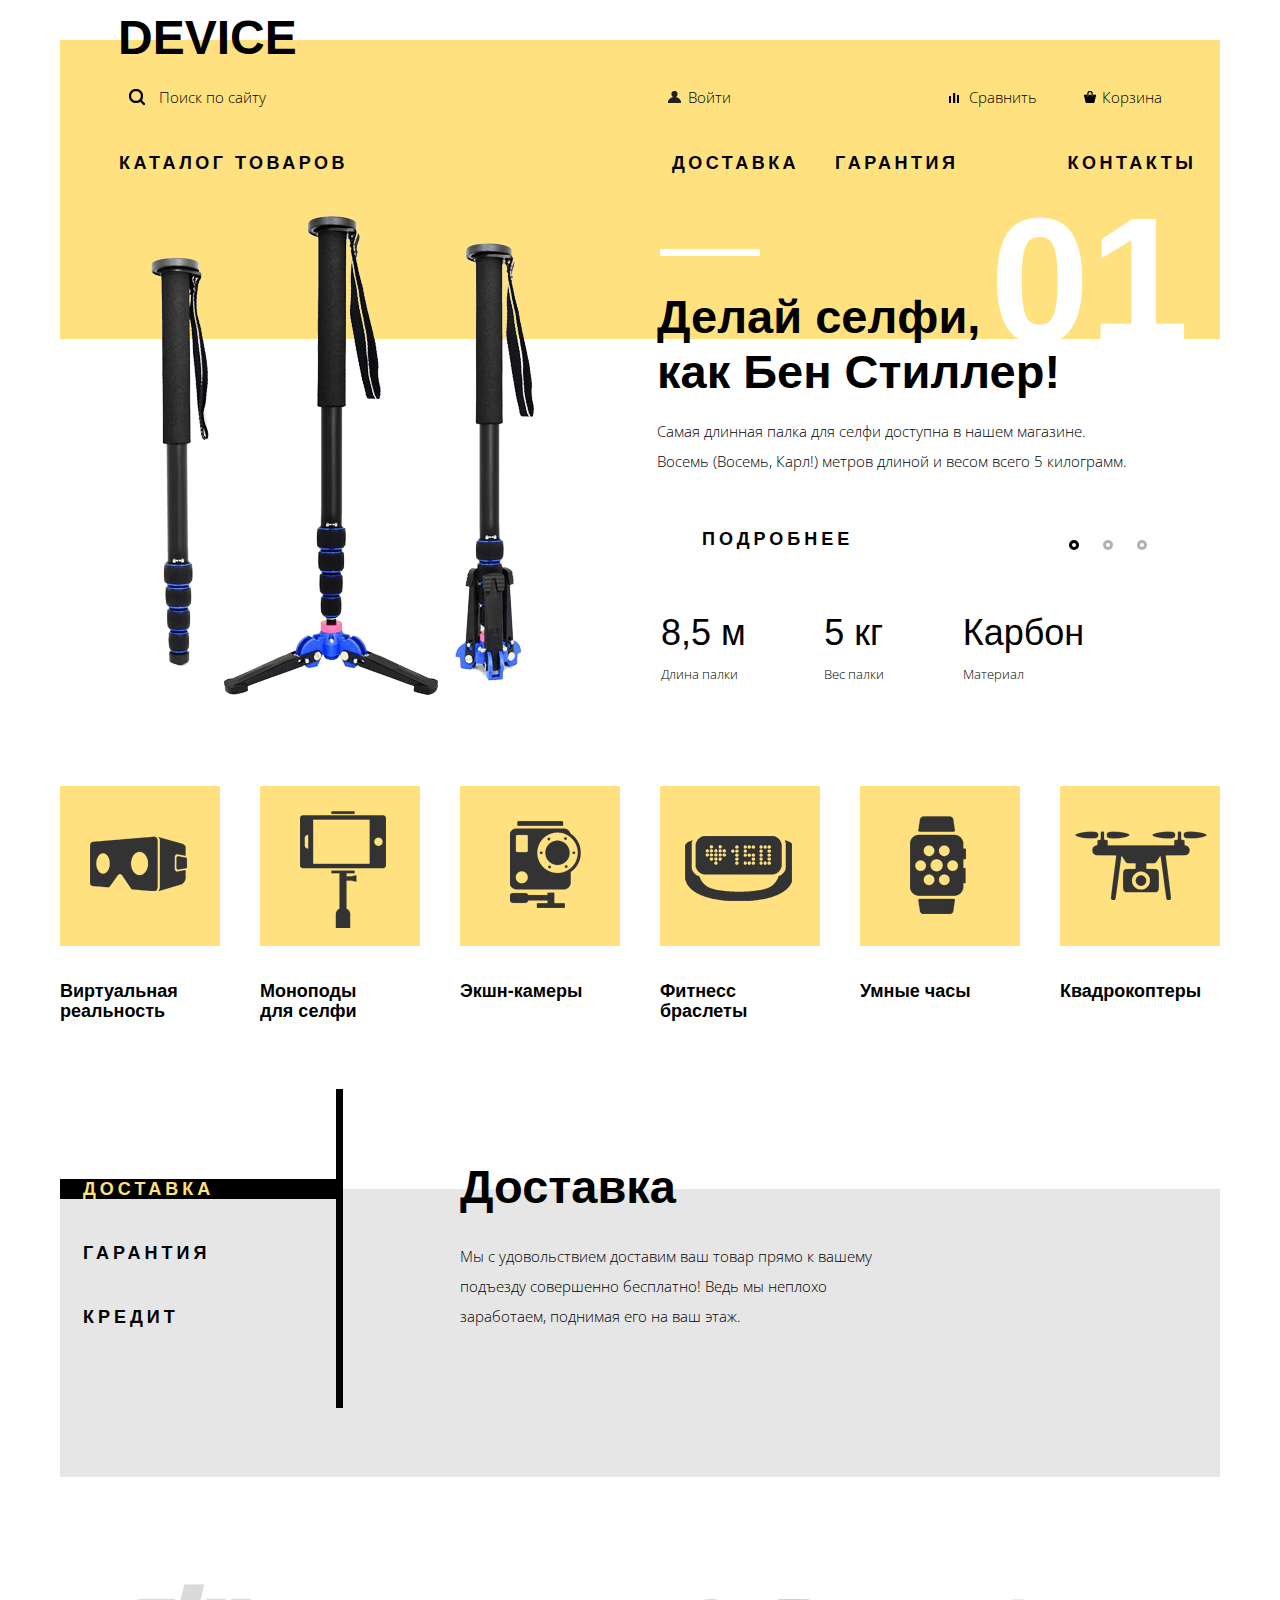
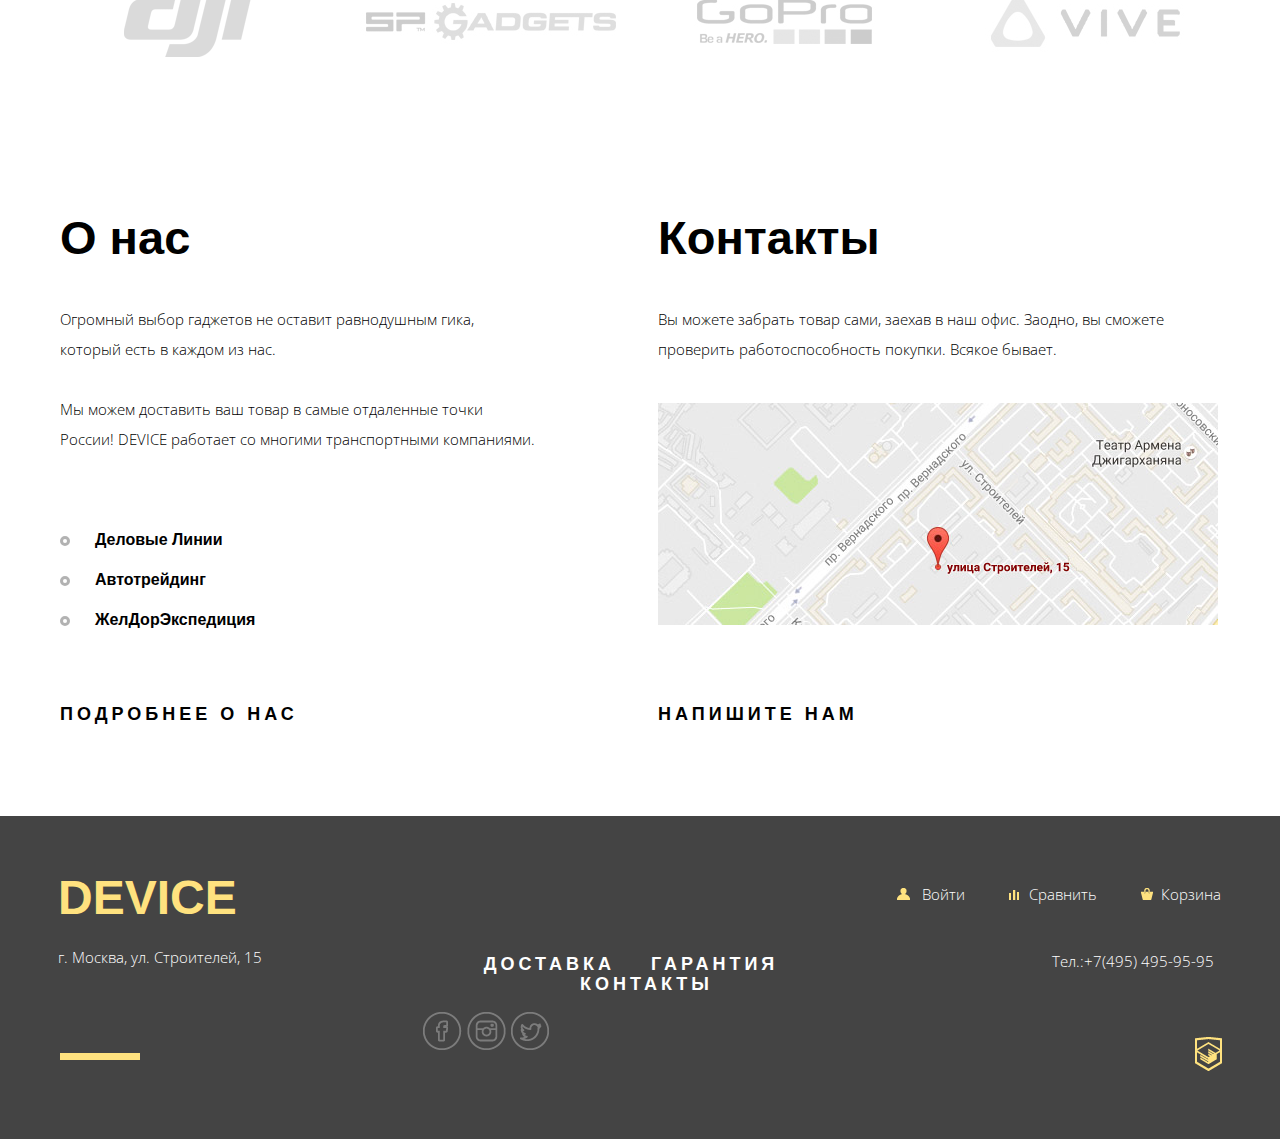
<file: index.html>
<!DOCTYPE html>
<html lang="ru">
    <head>
        <meta charset="UTF-8">
        <title>Device</title>
        <link href="https://fonts.googleapis.com/css?family=Open+Sans:300,400" rel="stylesheet">
        <link href="css/style.css" rel="stylesheet">
    </head>
    <body>
        <div class="wrapper">
            <header class="home-page">
                <h1 class="logo-header"><a href="#">Device</a></h1>
               <ul class="menu-useres">
                   <li class="list-useres">
                       <a class="a-list-useres" href="#">Поиск по сайту</a>
                    </li>
                   <li class="list-useres">
                       <a class="a-list-useres" href="#">Войти</a>
                   </li>
                   <li class="compare-icon list-useres">
                       <a class="a-list-useres" href="#">Сравнить</a>
                   </li>
                   <li class="cart-icon list-useres">
                       <a class="a-list-useres" href="#">Корзина</a>
                   </li>
               </ul>
               <ul class="menu-service">
                   <li class="sub-menu-show list-service">
                       <a href="#">Каталог товаров</a>
                       <div class="block-sub-menu">
                       <div class="column-1"></div>
                       <div class="column-2"></div>
                       <div class="column-3"></div>
                       <ul class="sub-menu">
                           <li class="sub-list-catalog">Виртуальная реальность</li>
                           <li class="sub-list-catalog">Фитнесс-браслеты</li>
                           <li class="sub-list-catalog">Квадрокоптеры</li>
                       </ul>
                       <ul class="sub-menu">
                           <li class="sub-list-catalog">Моноподы для селфи</li>
                           <li class="sub-list-catalog">Умные часы</li>
                       </ul>
                       <ul class="sub-menu">
                           <li class="sub-list-catalog">Экшн-камеры</li>
                       </ul>
                       </div>
                   </li>
                   <li class="list-service">
                       <a href="#">Доставка</a>
                   </li>
                   <li class="list-service">
                       <a href="#">Гарантия</a>
                   </li>
                   <li class="list-service">
                       <a href="#">Контакты</a>
                   </li>
               </ul>
           </header>
           <main>
               <div class="info-block">
                   <input type="radio" id="btn-1" name="toggle-slider" checked>
                   <input type="radio" id="btn-2" name="toggle-slider">
                   <input type="radio" id="btn-3" name="toggle-slider">
                   <div class="slider-controls"> 
                       <label for="btn-1"></label>
                       <label for="btn-2"></label>
                       <label for="btn-3"></label>
                   </div>
                   <article class="device-block device-one clearfix">
                       <img src="img/selfie-stick.png" width="384" height="486" alt="Палка для селфи">
                       <div class="text-slider slider-one">
                           <h2 class="h-info">Делай селфи,<br> как Бен Стиллер!</h2>
                           <p class="p-info">Самая длинная палка для селфи доступна в нашем магазине. Восемь (Восемь, Карл!) метров длиной и весом всего 5 килограмм.</p>
                           <a class="btn btn-info" href="#">Подробнее</a>
                           <ul class="device-info">
                               <li class="list-info">
                                   <span class="data">8,5 м</span>
                                   <span class="text-info">Длина палки</span>
                               </li>
                               <li class="list-info">
                                   <span class="data">5 кг</span>
                                   <span class="text-info">Вес палки</span>
                                   </li>
                               <li class="list-info">
                                   <span class="data">Карбон</span>
                                   <span class="text-info">Материал</span>
                               </li>
                           </ul>
                       </div>
                   </article>
                   <article class="device-block device-two clearfix">
                       <img src="img/bracelet.png" width="345" height="485" alt="Фитнесс-браслет">
                       <div class="text-slider slider-two">
                           <h2 class="h-info">Худеем правильно!</h2>
                           <p class="p-info">Мотивирующие фитнесс-браслеты помогут найти в себе силы не пропускать занятия и соблюдать диету.</p>
                           <a class="btn btn-info" href="#">Подробнее</a>
                           <ul class="device-info">
                               <li class="list-info">
                                   <span class="data">48 часов</span>
                                   <span class="text-info">Без подзарядки</span>
                               </li>
                           </ul>
                       </div>
                   </article>
                   <article class="device-block device-three clearfix">
                       <img src="img/quadrocopter.png" width="526" height="334" alt="Квадрокоптер">
                       <div class="text-slider slider-three">
                           <h2 class="h-info">Порхает как бабочка, жалит как пчела!</h2>
                           <p class="p-info">Этот обычный, на первый взгляд, квадрокоптер оснащен мощным лазером, замаскированным под стандартную камеру.</p>
                           <a class="btn btn-info" href="#">Подробнее</a>
                           <ul class="device-info">
                               <li class="list-info">
                                   <span class="data">800 м</span>
                                   <span class="text-info">Дальность полета</span>
                               </li>
                               <li class="list-info">
                                   <span class="data">50 м</span>
                                   <span class="text-info">Радиус поражения</span>
                               </li>
                            </ul>
                       </div>
                   </article>
               </div>
               <div class="popular-block">
                    <a href="#" class="a-popular vr-tuning">Виртуальная реальность</a>
                    <a href="#" class="a-popular mp-tuning">Моноподы для селфи</a>
                    <a href="#" class="a-popular camera-tuning">Экшн-камеры</a>
                    <a href="#" class="a-popular fb-tuning">Фитнесс браслеты</a>
                    <a href="#" class="a-popular sw-tuning">Умные часы</a>
                    <a href="#" class="a-popular quad-tuning">Квадрокоптеры</a>
               </div>
               <div class="services-block">
                   <div class="services-left">
                       <input type="radio" id="par-1" name="toggle-services">
                       <input type="radio" id="par-2" name="toggle-services">
                       <input type="radio" id="par-3" name="toggle-services">
                       <label class="active-label-services" for="par-1">Доставка</label>
                       <label for="par-2">Гарантия</label>
                       <label for="par-3">Кредит</label>
                   </div>
                   <section class="services-right active-services-right">
                       <h3 class="h-services">Доставка</h3> 
                       <p class="p-services">Мы с удовольствием доставим ваш товар прямо к вашему подъезду совершенно бесплатно! Ведь мы неплохо заработаем, поднимая его на ваш этаж.</p>
                   </section>
                   <section class="services-right">
                       <h3 class="h-services">Гарантия</h3> 
                       <p class="p-services">Если из-за возгарания купленного у нас товара у вас сгорит дом — не переживайте, мы выдадим вам новый. <br>Товар, не дом, конечно же.</p>
                   </section>
                   <section class="services-right">
                       <h3 class="h-services">Кредит</h3> 
                       <p class="p-services">Залезть в долговую яму стало проще! Кредитные консультанты подберут для вас наиболее выгодные условия кредита. Выгодные для нашего банка, разумеется.</p>
                   </section>
               </div>
               <div class="logotypes-block">
                   <a class="a-logotypes-block logo-djl" href="https://digbox.ru/dji/"  title="DJL"></a>
                   <a class="a-logotypes-block logo-sp-gadgets" href="http://www.sp-gadgets.com/" title="SP Gadgets"></a>
                   <a class="a-logotypes-block logo-go-pro" href="https://gopro.com/" title="GoPro"></a>
                   <a class="a-logotypes-block logo-vive" href="https://www.vive.com/ru/" title="VIVE"></a>
               </div>
               <div class="contact-block clearfix">
                   <div class="column-left">
                       <h3 class="h-contact">О нас</h3>
                       <p class="p-contact">Огромный выбор гаджетов не оставит равнодушным гика, который есть в каждом из нас.</p>
                       <p class="p-contact">Мы можем доставить ваш товар в самые отдаленные точки России!  DEVICE работает со многими транспортными компаниями.</p>
                       <ul class="delivery">
                           <li class="list-delivery">Деловые Линии</li>
                           <li class="list-delivery">Автотрейдинг</li>
                           <li class="list-delivery">ЖелДорЭкспедиция</li>
                       </ul>
                       <a class="btn btn-contact" href="#">Подробнее о нас</a>
                   </div>
                   <div class="column-right">
                       <h3 class="h-contact">Контакты</h3>
                       <p class="p-contact">Вы можете забрать товар сами, заехав в наш офис. Заодно, вы сможете проверить работоспособность покупки. Всякое бывает.</p>
                       <img src="img/map.jpg" width="560" height="222" alt="Схема проезда">
                       <a class="btn-contact" href="#">Напишите нам</a>
                   </div>
               </div>
           </main> 
       </div> 
       <div class="wrapper-footer">
            <footer class="clearfix">
                   <div class="footer-adress">
                       <h2 class="footer-logo">Device</h2>
                       <span class="address">г. Москва, ул. Строителей, 15</span>
                   </div>
                   <div class="footer-serves">
                       <ul class="serves">
                           <li class="list-footer-serves">
                               <a href="#">Доставка</a>
                           </li>
                           <li class="list-footer-serves">
                               <a href="#">Гарантия</a>
                           </li>
                           <li class="list-footer-serves">
                               <a href="#">Контакты</a>
                           </li>
                       </ul>
                       <ul class="footer-social">
                           <li class="list-social">
                               <a class="social-fb" href="https://ru-ru.facebook.com/">FB</a>
                           </li>
                           <li class="list-social">
                               <a class="social-inst" href="https://www.instagram.com/">inst</a>
                           </li>
                           <li class="list-social">
                               <a class="social-tw" href="#">tw</a>
                           </li>
                       </ul>
                   </div>
                   <div class="footer-useres">
                       <ul class="menu-useres">
                           <li class="list-footer-useres">
                               <a class="a-list-footer-useres" href="#">Войти</a>
                           </li>
                           <li class="list-footer-useres">
                               <a class="a-list-footer-useres" href="#">Сравнить</a>
                           </li>
                           <li class="list-footer-useres">
                               <a class="a-list-footer-useres" href="#">Корзина</a>
                           </li>
                       </ul>
                       <span class="tel">Тел.:+7(495) 495-95-95</span>
                       <a class="a-logo" href="htmlacademy.ru">
                           htmlacademy.ru
                       </a>
                   </div>
            </footer>
       </div>   
    </body>
</html>
</file>
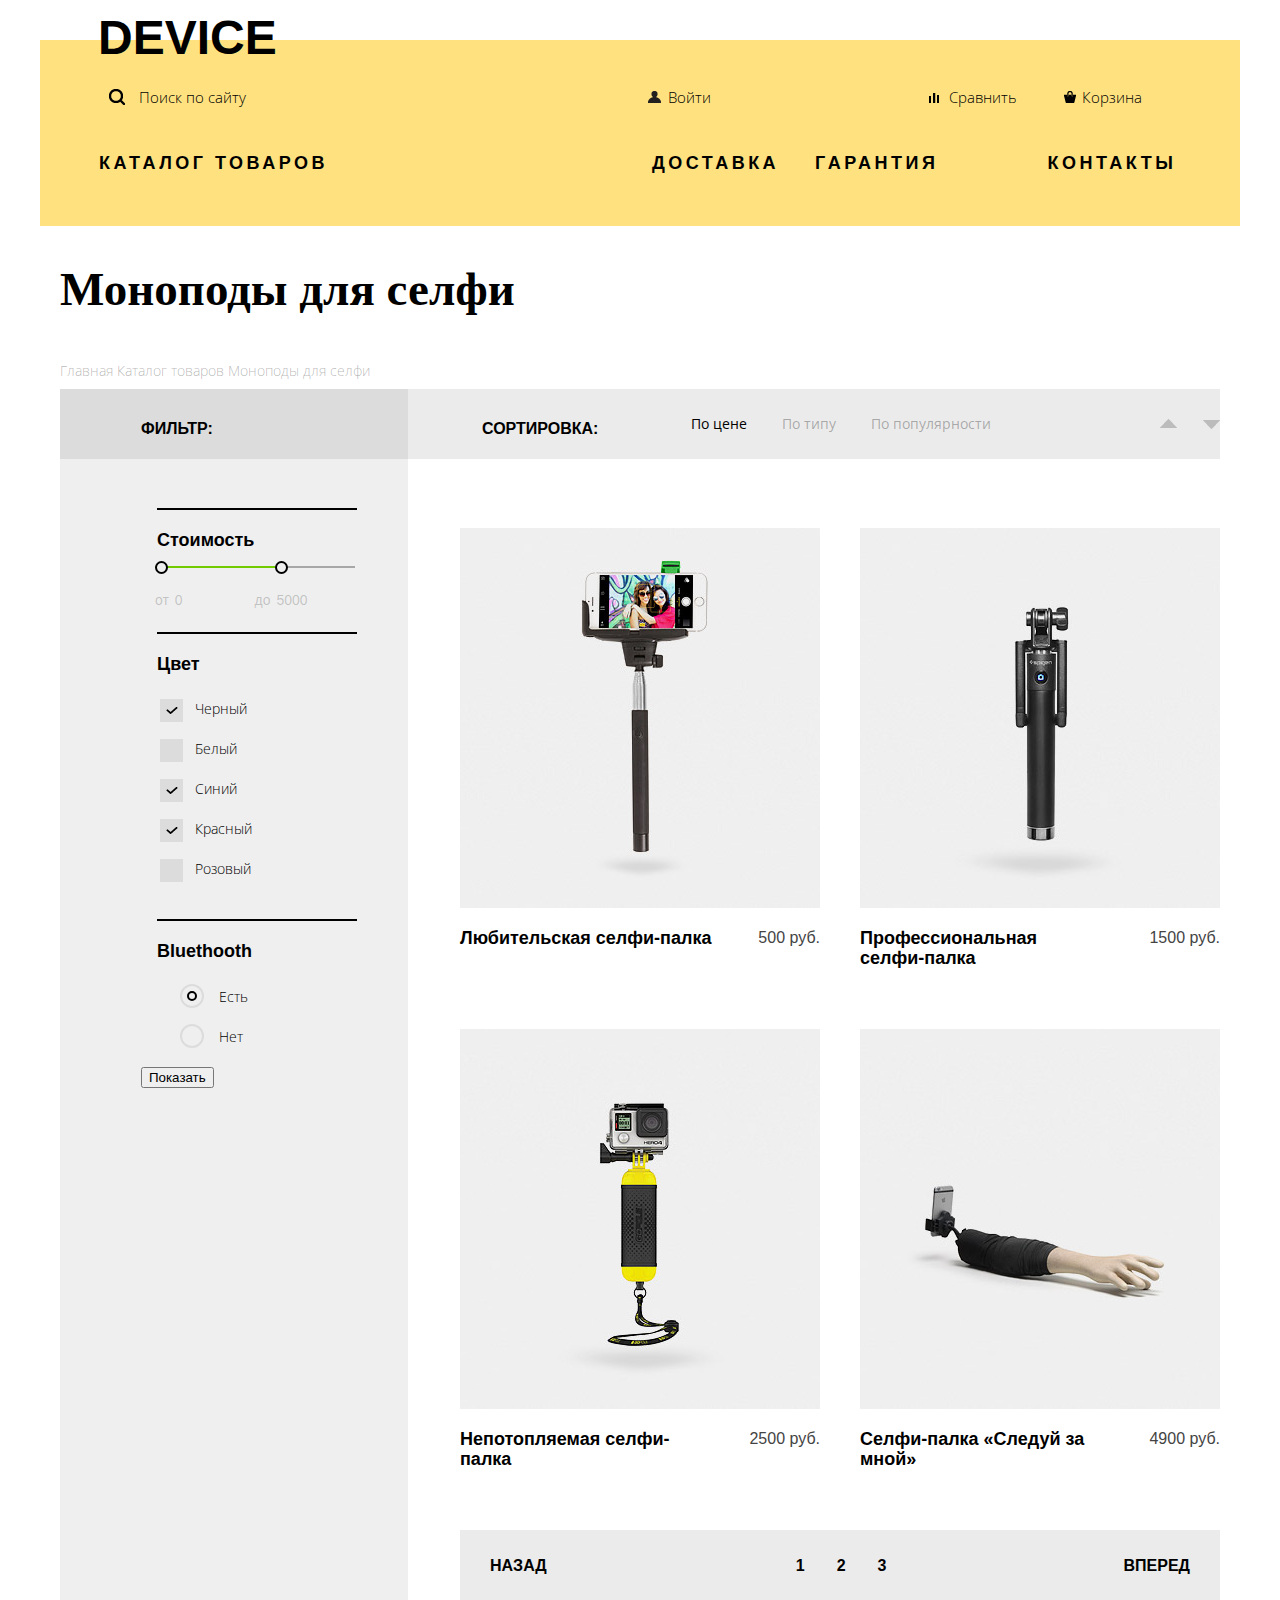
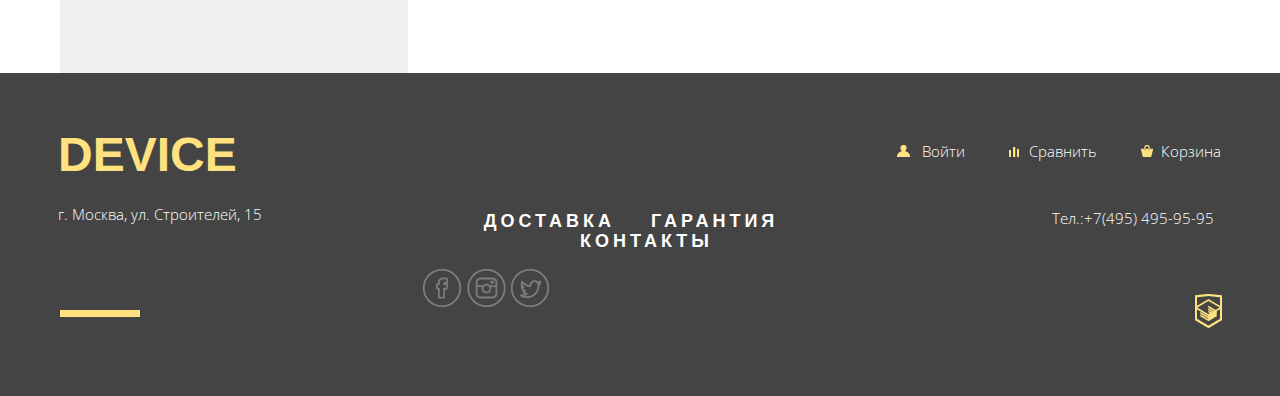
<file: device-catalog.html>
<!DOCTYPE html>
<html lang="en">
    <head>
        <meta charset="UTF-8">
        <title>Catalog</title>
       <link href="https://fonts.googleapis.com/css?family=Open+Sans:300,400" rel="stylesheet">
       <link href="css/style.css" rel="stylesheet">
    </head>
    <body>
        <header class="catalog-page wrapper">
                <h1 class="logo-header"><a href="#">Device</a></h1>
               <ul class="menu-useres">
                   <li class="list-useres">
                       <a class="a-list-useres" href="#">Поиск по сайту</a>
                    </li>
                   <li class="list-useres">
                       <a class="a-list-useres" href="#">Войти</a>
                   </li>
                   <li class="compare-icon list-useres">
                       <a class="a-list-useres" href="#">Сравнить</a>
                   </li>
                   <li class="cart-icon list-useres">
                       <a class="a-list-useres" href="#">Корзина</a>
                   </li>
               </ul>
               <ul class="menu-service">
                   <li class="sub-menu-show list-service">
                       <a href="#">Каталог товаров</a>
                       <div class="block-sub-menu">
                       <div class="column-1"></div>
                       <div class="column-2"></div>
                       <div class="column-3"></div>
                       <ul class="sub-menu">
                           <li class="sub-list-catalog">Виртуальная реальность</li>
                           <li class="sub-list-catalog">Фитнесс-браслеты</li>
                           <li class="sub-list-catalog">Квадрокоптеры</li>
                       </ul>
                       <ul class="sub-menu">
                           <li class="sub-list-catalog">Моноподы для селфи</li>
                           <li class="sub-list-catalog">Умные часы</li>
                       </ul>
                       <ul class="sub-menu">
                           <li class="sub-list-catalog">Экшн-камеры</li>
                       </ul>
                       </div>
                   </li>
                   <li class="list-service">
                       <a href="#">Доставка</a>
                   </li>
                   <li class="list-service">
                       <a href="#">Гарантия</a>
                   </li>
                   <li class="list-service">
                       <a href="#">Контакты</a>
                   </li>
               </ul>
           </header>
        <main class="main-catalog">
            <h2 class="wrapper">
                Моноподы для селфи
            </h2>
            <div class="breadcrumbs wrapper">
                <a href="/index.html">Главная</a>
                <a href="#">Каталог товаров</a>
                <a>Моноподы для селфи</a>
            </div>
            <div class="filter-result wrapper">
                <div class="filter-block">
                    <span>Фильтр:</span>
                    <form action="#" method="get">
                        <fieldset class="filter filter-price">
                            <legend>Стоимость</legend>
                            <div class="range-filter">
                                <div class="range-control">
                                    <div class="scale">
                                        <div class="bar"></div>
                                    </div>
                                    <div class="toggle toggle-min"></div>
                                    <div class="toggle toggle-max"></div>
                                </div>
                                <div class="price-control">
                                    <label class="min-price">от <input name="min-price" type="text" value="0"></label>
                                    <label class="max-price">до <input name="max-price" type="text" value="5000"></label>
                                </div>     
                            </div>                       
                        </fieldset>
                        <fieldset class="filter filter-color">
                            <legend>Цвет</legend>
                            <ul>
                                <li>
                                    <input type="checkbox" id="color-black" name="color" value="black" checked>
                                    <label for="color-black">Черный</label>
                                </li>
                                <li>
                                    <input type="checkbox" id="color-white" name="color" value="white">
                                    <label for="color-white">Белый</label>
                                </li>
                                <li>
                                    <input type="checkbox" id="color-blue" name="color" value="blue" checked>
                                    <label for="color-blue">Синий</label>
                                </li>
                                <li>
                                    <input type="checkbox" id="color-red" name="color" value="red" checked>
                                    <label for="color-red">Красный</label>
                                </li>
                                <li>
                                    <input type="checkbox" id="color-pink" name="color" value="pink">
                                    <label for="color-pink">Розовый</label>
                                </li>
                            </ul>
                        </fieldset>
                        <fieldset class="filter filter-complement">
                            <legend>Bluethooth</legend>
                            <input type="radio" id="ans-yes" name="bluethooth" value="yes" checked>
                            <label for="ans-yes">Есть</label>
                            <input type="radio" id="ans-no" name="bluethooth" value="no">
                            <label for="ans-no">Нет</label>
                        </fieldset>
                        <button class="btn-filter" type="submit">Показать</button>
                    </form>
                </div>
                <div class="result-block">
                    <div class="sorting">
                        <span>Сортировка:</span>
                        <ul class="sorting-category">
                            <li>
                                <a class="active-category">По цене</a>
                            </li>
                            <li>
                                <a href="#">По типу</a>
                            </li>
                            <li>
                                <a href="#">По популярности</a>
                            </li>
                        </ul>
                        <ul class="sorting-up-down">
                            <li>
                                <a class="sorting-up" href="#">up</a>
                            </li>
                            <li>
                                <a class="sorting-down">down</a>
                            </li>
                        </ul>
                    </div>
                    <div class="result">
                        <article class="catalog-card">
                            <a href="#">
                                <img src="/img/devce-catalog/amature-self-stick.jpg" width="360" height="380" alt="Любительская селфи-палка">
                            </a>
                            <ul>
                                <li>Любительская селфи-палка</li>
                                <li>500 руб.</li>
                            </ul>
                        </article>
                        <article class="catalog-card">
                            <a href="#">
                                <img src="/img/devce-catalog/professional-self-stick.jpg" width="360" height="380" alt="Профессиональная селфи-палка ">
                            </a>
                            <ul>
                                <li>Профессиональная <br> селфи-палка </li>
                                <li>1500 руб.</li>
                            </ul>
                        </article>
                        <article class="catalog-card">
                            <a href="#">
                                <img src="/img/devce-catalog/unsinkable-self-stick.jpg" width="360" height="380" alt="Непотопляемая селфи-палка">
                            </a>
                            <ul>
                                <li>Непотопляемая селфи-палка</li>
                                <li>2500 руб.</li>
                            </ul>
                        </article>
                        <article class="catalog-card">
                            <a href="#">
                                <img src="/img/devce-catalog/self-stick-follow-me.jpg" width="360" height="380" alt="Селфи-палка «Следуй за мной»">
                            </a>
                            <ul>
                                <li>Селфи-палка «Следуй за мной»</li>
                                <li>4900 руб.</li>
                            </ul>
                        </article>
                    </div>
                    <div class="result-navigation">
                        <a class="navigation-down" href="#">назад</a>
                        <ul>
                            <li>
                                <a href="#">1</a>
                            </li>
                            <li>
                                <a href="#">2</a>
                            </li>
                            <li>
                                <a href="#">3</a>
                            </li>
                        </ul>
                        <a class="navigation-up" href="#">вперед</a>
                    </div>
                </div>
            </div>
        </main>
        <div class="wrapper-footer">
            <footer class="clearfix">
                   <div class="footer-adress">
                       <h2 class="footer-logo">Device</h2>
                       <span class="address">г. Москва, ул. Строителей, 15</span>
                   </div>
                   <div class="footer-serves">
                       <ul class="serves">
                           <li class="list-footer-serves">
                               <a href="#">Доставка</a>
                           </li>
                           <li class="list-footer-serves">
                               <a href="#">Гарантия</a>
                           </li>
                           <li class="list-footer-serves">
                               <a href="#">Контакты</a>
                           </li>
                       </ul>
                       <ul class="footer-social">
                           <li class="list-social">
                               <a class="social-fb" href="https://ru-ru.facebook.com/">FB</a>
                           </li>
                           <li class="list-social">
                               <a class="social-inst" href="https://www.instagram.com/">inst</a>
                           </li>
                           <li class="list-social">
                               <a class="social-tw" href="#">tw</a>
                           </li>
                       </ul>
                   </div>
                   <div class="footer-useres">
                       <ul class="menu-useres">
                           <li class="list-footer-useres">
                               <a class="a-list-footer-useres" href="#">Войти</a>
                           </li>
                           <li class="list-footer-useres">
                               <a class="a-list-footer-useres" href="#">Сравнить</a>
                           </li>
                           <li class="list-footer-useres">
                               <a class="a-list-footer-useres" href="#">Корзина</a>
                           </li>
                       </ul>
                       <span class="tel">Тел.:+7(495) 495-95-95</span>
                       <a class="a-logo" href="htmlacademy.ru">
                           htmlacademy.ru
                       </a>
                   </div>
            </footer>
       </div>   
    </body>
</html>
</file>
<file: css/style.css>
html { box-sizing: border-box; }
*, *:before, *:after { box-sizing: inherit; }

body {
    margin: 0;
    margin-top: 40px;
}

.wrapper {
    width: 1200px;
    margin-left: auto;
    margin-right: auto;
    padding-left: 20px;
    padding-right: 20px;
}

.clearfix::after {
    content: "";
    display: table;
    clear: both;
}

.home-page {
    position: relative;
    min-height: 299px;
    padding-top: 24px;
    padding-left: 59px;
    font-family: "Gilroy", "Arial", sans-serif;
    font-weight: bold;
    text-transform: uppercase;
    color: #000000;
    background-color: #ffe27f;
}

.logo-header  {
    position: absolute;
    top: -30px;
    left: 58px;
    margin: 0;
    font-size: 48px;
}

.logo-header a {
    text-decoration: none;
    color: #000000;
}

.logo-header a:hover {
    color: #444444;
}

.logo-header a:active {
    color: #666666;
}


header .menu-useres {
    margin-bottom: 38px;
    padding: 0;
    padding-left: 40px;
}

.list-useres {
    display: inline-block;
    vertical-align: top;
}

.list-useres:first-child {
    margin-right: 418px;
}

.list-useres:nth-child(2) {
    margin-right: 234px;
}

.list-useres:nth-child(3) {
    margin-right: 61px;
}

.a-list-useres {
    position: relative;
    display: inline-block;
    vertical-align: top;
    font-family: "Open Sans", "Arial", sans-serif;
    font-size: 15px;
    line-height: 36px;
    font-weight: 300;
    text-decoration: none;
    text-transform: none;
    color: #000000;
}

.a-list-useres::before {
    content: "";
    display: block;
    position: absolute;
    background-image: url("../img/sprite.png");
    background-repeat: no-repeat;
}

.list-useres:first-child .a-list-useres::before {
    width: 16px;
    height: 16px;
    top: 10px;
    left: -30px;
    background-position: -50px -939px
}

.list-useres:nth-child(2) .a-list-useres::before {
    width: 13px;
    height: 12px;
    top: 12px;
    left: -20px;
    background-position: -1551px -450px;
}

.list-useres:nth-child(2) .a-list-useres:hover:before {
    background-position: -1515px -726px;
}

.list-useres:nth-child(2) .a-list-useres:active:before {
    background-position: -1289px -726px;
}

.list-useres:nth-child(3) .a-list-useres::before {
    width: 10px;
    height: 10px;
    top: 14px;
    left: -20px;
    background-position: -1064px -50px
}

.list-useres:nth-child(3) .a-list-useres:hover:before {
    background-position: -1174px -160px;
}

.list-useres:nth-child(3) .a-list-useres:active:before {
    background-position: -1174px -50px;
}

.list-useres:nth-child(4) .a-list-useres::before {
    width: 12px;
    height: 12px;
    top: 12px;
    left: -18px;
    background-position: -392px -50px;
}

.list-useres:nth-child(4) .a-list-useres:hover:before {
    background-position: -728px -50px;
}

.list-useres:nth-child(4) .a-list-useres:active:before {
    background-position: -504px -50px;
}

.menu-service {
    padding: 0;
    letter-spacing: 3.5px;
}

.list-service {
    display: inline-block;
    vertical-align: top;
}

.list-service:first-child {
    margin-right: 316px;
}

.list-service:nth-child(2) {
    margin-right: 28px;
}

.list-service:nth-child(3) {
    margin-right: 101px;
}

.list-service a {
    font-size: 18px;
    text-decoration: none;
    color: #000000;
}

.sub-menu-show:hover .block-sub-menu {
    display: table;
}

.block-sub-menu {
    display: none;
    position: absolute;
    left: 0px;
    width: 1160px;
    padding-top: 22px;
    padding-left: 60px;
    padding-bottom: 34px;
    background-color: #ffe393;
    z-index: 3;
}

.sub-menu {
    display: table-row-group;
    font-family: "Open Sans", "Arial", sans-serif;
    font-size: 15px;
    line-height: 36px;
    font-weight: 300;
    text-transform: none;
    letter-spacing: normal;    
}

.sub-list-catalog {
    display: table-cell;    
}

.column-1 {
    display: table-column;
    width: 240px;
}

.column-2 {
    display: table-column;
    width: 200px;
}

.info-block {
    position: relative;
    top: -127px;
    font-family: "Gilroy", "Arial", sans-serif;
    font-weight: bold; 
    background-color: transparent;
}

.device-block {
    height: 521px;
}

.device-block img {
    float: left;
    margin-left: 90px;
    margin-right: 123px;
}

.text-slider {
    float: left;
    width: 548px;
    padding-top: 38px;
}

.h-info {
    position: relative;
    z-index: 2;
    font-size: 47px;
    margin-bottom: 17px;
}

.h-info::before {
    content: "";
    position: absolute;
    top: -40px;
    left: 3px;
    display: block;
    width: 100px;
    height: 7px;
    background-color: #ffffff;
}

.device-one .h-info::after {
    content: "01";
    position: absolute;
    top: -112px;
    left: 333px;
    display: block;
    font-size: 179px;
    color: #ffffff;
}

.p-info {
    width: 475px;
    margin-bottom: 53px;
    font-family: "Open Sans", "Arial", sans-serif;
    font-size: 15px;
    line-height: 30px;
    font-weight: 300;
}

.btn-info {
    display: inline-block;
    margin-bottom: 52px;
    padding-left: 45px;
    font-size: 18px;
    line-height: 20px;
    text-transform: uppercase;
    text-decoration: none;
    letter-spacing: 4px;
    color: #000000;
}

.device-info {
    padding: 0;
    padding-left: 4px;
}

.list-info {
    display: inline-block;
    vertical-align: top;
    margin-right: 74px;
}

.list-info:last-child {
    margin-right: 0;
}

.data,
.text-info {
    display: block;
}

.data {
    margin-bottom: 15px;
    font-size: 36px;
    line-height: 32px;
    font-weight: 300;
}

.text-info {
    font-family: "Open Sans", "Arial", sans-serif;
    font-size: 13px;
    line-height: 20px;
    font-weight: 300;
}

.device-two img {
    margin-top: 12px;
    margin-left: 116px;
    margin-right: 136px;
}

.slider-two .h-info {
    width: 200px;
}

.slider-two .h-info::after {
    content: "02";
    position: absolute;
    top: -112px;
    left: 309px;
    display: block;
    font-size: 179px;
    color: #ffffff;
}

.device-three img {
    margin-top: 65px;
    margin-left: 32px;
    margin-right: 39px;
}

.slider-three .p-info::after {
    content: "03";
    position: absolute;
    top: -149px;
    left: 306px;
    z-index: 1;
    display: block;
    font-family: "Gilroy", "Arial", sans-serif;
    font-weight: bold;
    font-size: 179px;
    color: #ffffff;
}

.slider-three .p-info {
    position: relative;
    width: 443px;
}

.slider-three .list-info:first-child {
    margin-right: 44px;
}

.slider-controls {
    position: absolute;
    bottom: 183px;
    right: 12px;
    z-index: 1000;
    width: 200px;
    height: 10px;
    text-align: center;
}

.info-block input {
    display: none;
}

.slider-controls label {
    display: inline-block;
    vertical-align: top;
    width: 10px;
    height: 10px;
    margin-right: 20px;
    background: #ffffff;
    border: 3px solid rgba(0,0,0, 0.3);
    border-radius: 50%;
    cursor: pointer;
}

#btn-1:checked ~ .slider-controls label[for="btn-1"],
#btn-2:checked ~ .slider-controls label[for="btn-2"],
#btn-3:checked ~ .slider-controls label[for="btn-3"] {
    border: 3px solid #000000;
}

.slider-controls label:last-child {
    margin-right: 0;
}

.device-block {
    display: none;
}

#btn-1:checked ~ .device-block:nth-of-type(1) {
    display: block;
}

#btn-2:checked ~ .device-block:nth-of-type(2) {
    display: block;
}

#btn-3:checked ~ .device-block:nth-of-type(3) {
    display: block;
}

.popular-block {
    padding-top: 121px;
    margin-bottom: 68px;
}

.a-popular {
    position: relative;
    display: inline-block;
    vertical-align: top;
    width: 124px;
    margin-right: 72px;
    font-family: "Gilroy", "Arial", sans-serif;
    font-weight: bold;
    font-size: 18px;
    line-height: 20px;
    text-decoration: none;
    color: #000000;
}

.a-popular:last-child {
    margin-right: 0;
}

.a-popular::before {
    content: "";
    position: absolute;
    top: -195px;
    display: block;
    width: 160px;
    height: 160px;
    background-color: #ffe27f
}

.a-popular::after {
    content: "";
    display: block;
    position: absolute;
    width: 97px;
    height: 55px;
    top: -145px;
    left: 30px;
    background-image: url("../img/sprite.png");
    background-repeat: no-repeat;
    background-position: -410px -1150px;
}

.a-popular:hover:before {
    background-color: #ffc600;
}

.vr-tuning:active:after {
    background-position: -607px -1150px;
}

.a-popular:active:before {
    background-color: #ffc600;
}

.a-popular:nth-child(2):after {
    width: 86px;
    height: 117px;
    top: -170px;
    left: 40px;
    background-position: -801px -707px;
}

.mp-tuning:active:after {
    background-position: -987px -707px;
}

.a-popular:nth-child(3):after {
    width: 71px;
    height: 87px;
    top: -160px;
    left: 50px;
    background-position: -50px -50px;
}

.camera-tuning:active:after {
    background-position: -221px -50px;
}

.a-popular:nth-child(4):after {
    width: 107px;
    height: 65px;
    top: -145px;
    left: 25px;
    background-position: -50px -573px;
}

.fb-tuning:active:after {
background-position: -990px -408px;
}

.a-popular:nth-child(5):after {
    width: 56px;
    height: 98px;
    top: -165px;
    left: 50px;
    background-position: -630px -924px;
}

.sw-tuning:active:after {
    background-position: -786px -924px;
}

.a-popular:nth-child(6):after {
    width: 132px;
    height: 69px;
    top: -150px;
    left: 15px;
    background-position: -398px -924px;
}

.quad-tuning:active:after {
    background-position: -166px -924px;
}

.services-block {
    min-height: 388px;
    margin-bottom: 95px;
    background-image: linear-gradient(#ffffff 100px, #e6e6e6 100px);
}

.services-left input {
    display: none;
}

.services-left {
    display: inline-block;
    vertical-align: top;
    width: 283px;
    min-height: 319px;
    padding-top: 90px;
    border-right: 7px solid #000000;
    letter-spacing: 4px;
}

.services-left label {
    display: block;
    width: 276px;
    margin-bottom: 44px;
    padding-left: 23px;
    font-family: "Gilroy", "Arial", sans-serif;
    font-weight: bold;
    font-size: 18px;
    line-height: 20px;
    text-transform: uppercase;
    cursor: pointer;
}

.active-label-services {
    color: #ffe27f;
    background-color: #000000;
}

.services-right {
    display: none;
    vertical-align: top;
    width: 870px;
    padding-top: 26px;
    padding-left: 113px;
}

.active-services-right {
    display: inline-block;
}

.h-services {
    margin-bottom: 30px;
    font-family: "Gilroy", "Arial", sans-serif;
    font-weight: bold;
    font-size: 47px;
    line-height: 49px;
}

.p-services {
    width: 429px;
    font-family: "Open Sans", "Arial", sans-serif;
    font-size: 15px;
    line-height: 30px;
    font-weight: 300;
}

.services-right:nth-of-type(3) .p-services {
     width: 416px;
}

.logotypes-block .a-logotypes-block {
    display: inline-block;
    vertical-align: top;
    width: 260px;
    height: 100px;
    margin-right: 36px;
    background-image: url("../img/sprite.png");
    background-repeat: no-repeat;
}

.logotypes-block .a-logotypes-block:last-child {
    margin-right: 0;
}

.logo-djl {
    background-position: -270px -270px;
}

.logo-djl:hover {
    background-position: -630px -270px;
}

.logo-sp-gadgets {
    background-position: -1284px -50px;
}

.logo-sp-gadgets:hover {
    background-position: -1301px -250px;
}

.logo-go-pro {
    background-position: -257px -470px;
}

.logo-go-pro:hover {
    background-position: -617px -470px;
}

.logo-vive {
    background-position: -1293px -950px;
}

.logo-vive:hover {
    background-position: -50px -1150px;
}

.contact-block {
    padding-top: 94px;
    margin-bottom: 92px;
}

.column-left {
    float: left;
    width: 50%;
}

.column-right {
    float: left;
    width: 50%;
    padding-left: 18px;
}

.h-contact {
    margin-bottom: 42px;
    font-family: "Gilroy", "Arial", sans-serif;
    font-size: 47px;
    line-height: 49px;
    font-weight: bold; 
}

.p-contact {
    width: 475px;
    margin-bottom: 30px;
    font-family: "Open Sans", "Arial", sans-serif;
    font-size: 15px;
    line-height: 30px;
    font-weight: 300;
}

.column-right .p-contact {
    width: 516px;
    margin-bottom: 39px;
}

.delivery {
    margin-top: 66px;
    margin-bottom: 64px;
    padding-left: 25px;
    font-family: "Gilroy", "Arial", sans-serif;
    font-size: 16px;
    line-height: 40px;
    font-weight: bold; 
}

.list-delivery {
    list-style-type: none;
}

.list-delivery::before {
    content: "";
    position: relative;
    left: -25px;
    display: inline-block;
    vertical-align: middle;
    width: 10px;
    height: 10px;
    border: 3px solid rgba(0, 0, 0, 0.3);
    border-radius: 50%;
}

.btn-contact {
    font-size: 18px;
    line-height: 20px;
    font-weight: 700;
    font-family: "Gilroy", "Arial", sans-serif;
    text-transform: uppercase;
    text-decoration: none;
    letter-spacing: 4px;
    color: #000000;
}

.column-right img {
    width: 560px;
    height: 222px;
    margin-bottom: 75px;
    overflow: hidden;
}

.wrapper-footer {
    background: #444444;
}

footer {
    position: relative;
    width: 1200px;
    min-height: 323px;
    margin-left: auto;
    margin-right: auto;
    padding-top: 14px;
    padding-left: 18px;
    padding-right: 18px;
    font-family: "Gilroy", "Arial", sans-serif;
    font-weight: bold;
    text-transform: uppercase;
    color: #000000;   
}

.footer-adress {
    float: left;
    width: 308px;
}

.footer-serves {
    float: left;
    width: 504px;
    padding-top: 106px;
    padding-left: 17px;
}

.footer-useres {
    float: left;
    width: 352px;
    padding-top: 31px;
}

.footer-logo {
    margin-bottom: 17px;
    font-size: 48px;
    color: #ffe27f;
}

.footer-logo::after {
    position: absolute;
    bottom: 79px;
    left: 20px;
    display: block;
    content: "";
    width: 80px;
    height: 7px;
    background-color: #ffe27f;
}

.address {
    font-family: "Open Sans", "Arial", sans-serif;
    font-size: 15px;
    line-height: 30px;
    font-weight: 300;
    text-transform: none;
    color: #ffffff;
}

.serves {
    list-style: none;
    font-size: 18px;
    line-height: 20px;
    text-align: center;
}

.list-footer-serves {
    display: inline-block;
    vertical-align: top;
    margin-right: 31px;
}

.list-footer-serves:last-child {
    margin-right: 0;
}

.serves a {
    text-decoration: none;
    letter-spacing: 4px;
    color: #ffffff;
}

.list-footer-serves a:hover {
    color: rgba(255, 255, 255, 0.6);
}

.list-footer-serves a:active {
    color: rgba(255, 255, 255, 0.3);
}

.footer-social {
    list-style: none;
    font-size: 18px;
    line-height: 20px;
}

.list-social {
    display: inline-block;
    vertical-align: top;  
}

.list-social a {
    display: block;
    width: 39px;
    height: 38px;
    text-decoration: none;
    color: #ffffff;
    font-size: 0;    
    background-image: url("../img/sprite.png");
    background-repeat: no-repeat;
}

.social-fb {
    background-position: -990px -270px;
}

.social-fb:hover {
    background-position: -50px -408px;
}

.social-fb:active {
    background-position: -1129px -270px;
}

.social-inst {
    background-position: -384px -707px;
}

.social-inst:hover {
    background-position: -662px -707px;
}

.social-inst:active {
    background-position: -523px -707px;
}

.social-tw {
    background-position: -1413px -450px;
}

.social-tw:hover {
    background-position: -1427px -588px;
}

.social-tw:active {
    background-position: -1289px -588px;
}

.menu-useres {
    margin-bottom: 31px;
    padding-left: 16px;
    font-family: "Open Sans", "Arial", sans-serif;
    font-size: 15px;
    line-height: 36px;
    font-weight: 300;
    text-transform: none;
    list-style: none;
    color: #ffffff;
}

.list-footer-useres {
    display: inline-block;
    vertical-align: top;
    padding-left: 36px;
    margin-right: 24px;
}

.list-footer-useres:last-child {
    margin-right: 0;
}

.list-footer-useres a {
    position: relative;
    display: block;
    text-decoration: none;
    color: #ffffff;
}

.list-footer-useres a::before {
    position: absolute;
    content: "";
    display: block;
    background-image: url("../img/sprite.png");
    background-repeat: no-repeat;
}

.list-footer-useres:nth-child(1) a::before {
    width: 13px;
    height: 12px;
    top: 12px;
    left: -25px;
    background-position: -1406px -838px;
}

.list-footer-useres:nth-child(1) a:hover:before {
    background-position: -1293px -838px;
}

.list-footer-useres:nth-child(1) a:active:before {
    background-position: -1402px -726px;
}

.list-footer-useres:nth-child(2) a::before {
    width: 10px;
    height: 10px;
    top: 14px;
    left: -20px;
    background-position: -160px -270px;
}

.list-footer-useres:nth-child(2) a:hover:before {
    background-position: -50px -270px;
}

.list-footer-useres:nth-child(2) a:active:before {
    background-position: -1064px -160px;
}

.list-footer-useres:nth-child(3) a::before {
    width: 12px;
    height: 12px;
    top: 12px;
    left: -20px;
    background-position: -952px -50px;
}

.list-footer-useres:nth-child(3) a:hover:before {
    background-position: -840px -50px;
}

.list-footer-useres:nth-child(3) a:active:before {
    background-position: -616px -50px;
}

.tel {
    display: block;
    padding-right: 8px;
    font-family: "Open Sans", "Arial", sans-serif;
    font-size: 15px;
    line-height: 36px;
    font-weight: 300;
    text-transform: none;
    text-align: right;
    color: #ffffff;
}

.a-logo {
    position: absolute;
    bottom: 68px;
    right: 18px;
    display: block;
    width: 27px;
    height: 34px;
    font-size: 0;
    background-image: url("../img/sprite.png");
    background-repeat: no-repeat;
    background-position: -977px -573px; 
}

.a-logo:hover {
    background-position: -257px -707px;
}

.a-logo:active {
    background-position: -1104px -573px;
}

/* device-catalog!!!!!!!!!!!! */

/* header */

.catalog-page {
    position: relative;
    min-height: 186px;
    padding-top: 24px;
    padding-left: 59px;
    font-family: "Gilroy", "Arial", sans-serif;
    font-weight: bold;
    text-transform: uppercase;
    color: #000000;
    background-color: #ffe27f;
}

.main-catalog h2 {
    font-size: 47px;
    line-height: 49px;
}

.breadcrumbs a {
    font-family: "Open Sans", "Arial", sans-serif;
    font-size: 14px;
    font-weight: 300;
    line-height: 36px;
    text-decoration: none;
    color: rgba(0, 0, 0, 0.3)
}

.main-catalog .filter-result {
    display: flex;
}

/* filter-block */

.filter-result .filter-block {
    width: 348px;
    padding-left: 81px;
    background-color: #efefef;
}

.filter-block span {
    position: relative;
    display: inline-block;
    vertical-align: top;
    width: 348px;
    height: 70px;
    left: -81px;
    margin-bottom: 69px;
    padding-top: 30px;
    padding-left: 81px; 
    font-family: "Gilroy", "Arial", sans-serif;;
    font-size: 16px;
    line-height: 19px;
    font-weight: bold;
    text-transform: uppercase;
    background-color: rgba(0, 0, 0, 0.08);
}

.filter legend {
    display: block;
    margin-bottom: 10px;
    font-family: "Gilroy", "Arial", sans-serif;;
    font-size: 18px;
    line-height: 20px;
    font-weight: bold;
}

fieldset legend::before {
    content: "";
    display: block;
    position: relative;
    top: -20px;
    width: 200px;
    height: 2px;
    background-color: #000000;
}

/* filter-block > filter-price */

.filter-price {
    border:none;
    margin-bottom: 30px
}

.filter-price .range-control {
    position: relative;
    margin-bottom: 20px;
}

.range-control .scale {
    width: 200px;
    height: 2px;
    background-color: rgba(0, 0, 0, 0.3);
}

.range-control .bar {
    width: 60%;
    height: 2px;
    background-color: #72ca00;
}

.range-control .toggle {
    position: absolute;
    top: -5px;
    width: 13px;
    height: 13px;
    background-color: #efefef;
    border: 2px solid #000000;
    border-radius: 50%;
    cursor: pointer;
}

.range-control .toggle-max {
    left: 120px;
}

.prce-control {
    font-size: 0;
}

.price-control label {
    display: inline-block;
    width: 40%;
    font-family: "Gilroy", "Arial", sans-serif;
    line-height: 22px;
    font-size: 14px;
    color: rgba(0, 0, 0, 0.2);
}

.price-control input {
    width: 60px;
    border: none;
    font-family: "Gilroy", "Arial", sans-serif;
    line-height: 22px;
    font-size: 14px;
    background-color: transparent;
    color: rgba(0, 0, 0, 0.2);
}

/* filter-block > filter-color */

.filter-color {
    border: none;
    margin-bottom: 40px;
}

.filter-color ul {
    margin: 0;
    padding: 0;
    padding-left: 40px;
}

.filter-color li {
    list-style: none;
}

.filter-color input {
    display: none;
}

.filter-color label {
    font-family: "Open Sans", "Arial", sans-serif;
    font-size: 14px;
    font-weight: lighter;
    line-height: 40px;
}

.filter-color input + label {
    display: inline-block;
    position: relative;
    cursor: pointer;
}

.filter-color input + label::before {
    content: "";
    display: inline-block;
    vertical-align: top;
    position: absolute;
    top: 10px;
    left: -35px;
    width: 23px;
    height: 23px;
    background-color: #dcdcdc;
}

.filter-color input + label:hover:before {
    background-color: #cfcfcf;
}

.filter-color input + label:active:before {
    background-color: #c5c5c5;
}

.filter-color input:checked + label::before {
    background-image: url("../img/sprite.png");
    background-repeat: no-repeat;
    background-position: -1295px -442px;
}

/* filter-block > filter-complement */

.filter-complement {
    border: none;
}

.filter-complement input {
    display: none;
}

.filter-complement label {
    font-family: "Open Sans", "Arial", sans-serif;
    font-size: 14px;
    font-weight: lighter;
    line-height: 40px;
}

.filter-complement input + label {
    display: block;
    width: 110px;
    position: relative;
    padding-left: 40px;
    cursor: pointer;
}

.filter-complement input + label::before {
    content: "";
    display: inline-block;
    vertical-align: top;
    position: relative;
    top: 7px;
    left: -15px;
    width: 24px;
    height: 24px;
    border: 2px solid #dcdcdc;
    border-radius: 50%;
    cursor: pointer;
}

.filter-complement input + label:hover:before {
    border-color: #cfcfcf;
}

.filter-complement input + label:active:before {
    border-color: #c5c5c5;
}

.filter-complement input:checked + label::after {
    content: "";
    display: inline-block;
    vertical-align: top;
    position: absolute;
    top: 14px;
    left: 32px;
    width: 10px;
    height: 10px;
    border: 2px solid #000000;
    border-radius: 50%;
    cursor: pointer;
}



/* result-block */

.result-block {
    flex-basis: 854px;
}

/* result-block > sorting */

.result-block .sorting {
    display: flex;
    background-color: rgba(0, 0, 0, 0.08);
    align-items: center;
    margin-bottom: 69px;
}

.sorting span {
    height: 70px;
    margin-right: 53px;
    padding-top: 30px;
    padding-left: 74px;
    font-family: "Gilroy", "Arial", sans-serif;
    font-size: 16px;
    line-height: 19px;
    font-weight: bold;
    text-transform: uppercase;
}

.sorting-category li,
.sorting-up-down li {
    display: inline-block;
    vertical-align: top;
}

.sorting-category li {
    margin-right: 31px;
}

.sorting-category li:last-child {
    margin-right: 0;
}

.sorting-category a {
    font-family: "Open Sans", "Arial", sans-serif;
    font-size: 14px;
    font-weight: normal;
    line-height: 18px;
    text-decoration: none;
    color: rgba(0, 0, 0, 0.3)    
}

.sorting-category .active-category {
    color: #000000;
}

.sorting .sorting-up-down {
    margin-left: auto;
    font-size: 0;
}

.sorting-up-down .sorting-up,
.sorting-up-down .sorting-down {
    display: block;
    width: 17px;
    height: 17px;
}

.sorting-up-down .sorting-up {
    margin-right: 26px;
    background-image: url("../img/sprite.png");
    background-repeat: no-repeat;
    background-position: -942px -1045px;
}

.sorting-up-down .sorting-up:hover {
    background-position: -1176px -1045px;
}

.sorting-up-down .sorting-up:active {
    background-position: -1059px -1045px;
}

.sorting-up-down .sorting-down {
    background-image: url("../img/sprite.png");
    background-repeat: no-repeat;
    background-position: -942px -935px;
}

.sorting-up-down .sorting-down:hover {
    background-position: -1176px -935px;
}

.sorting-up-down .sorting-down:active {
    background-position: -1059px -935px;
}

/* result-block > result */

.result-block .result {
    display: flex;
    flex-wrap: wrap;

}

.result article {
    margin-bottom: 45px;
}

.result article:nth-child(2n-1) {
    margin-left: auto;
    margin-right: 40px;
}

.catalog-card ul {
    display: flex;
    justify-content: space-between;
    padding: 0;
    list-style: none;    
}

.catalog-card li {
    font-family: "Gilroy", "Arial", sans-serif;;
    font-size: 18px;
    line-height: 20px;
    font-weight: bold;
    color: #000000;
}

.catalog-card li:first-child {
    width: 260px;
}

.catalog-card li:last-child {
    font-size: 16px;
    font-weight: lighter;
    color: #444444;
}

/* filter-result > result-navigaton */

.filter-result .result-navigation {
    display: flex;
    justify-content: space-between;
    width: 760px;
    height: 70px;
    margin-bottom: 73px;
    margin-left: auto;
    padding-left: 30px;
    padding-right: 30px;
    align-items: center;    
    background-color: rgba(0, 0, 0, 0.08);
} 

.result-navigation a {
    font-family: "Gilroy", "Arial", sans-serif;;
    font-size: 16px;
    line-height: 19px;
    font-weight: bold;
    text-transform: uppercase;
    text-decoration: none;
    color: #000000;
}

.result-navigation li {
    display: inline-block;
    vertical-align: top;
    margin-right: 28px;
}

.result-navgation ul>li:last-child {
    margin-right: 0;
}
</file>
